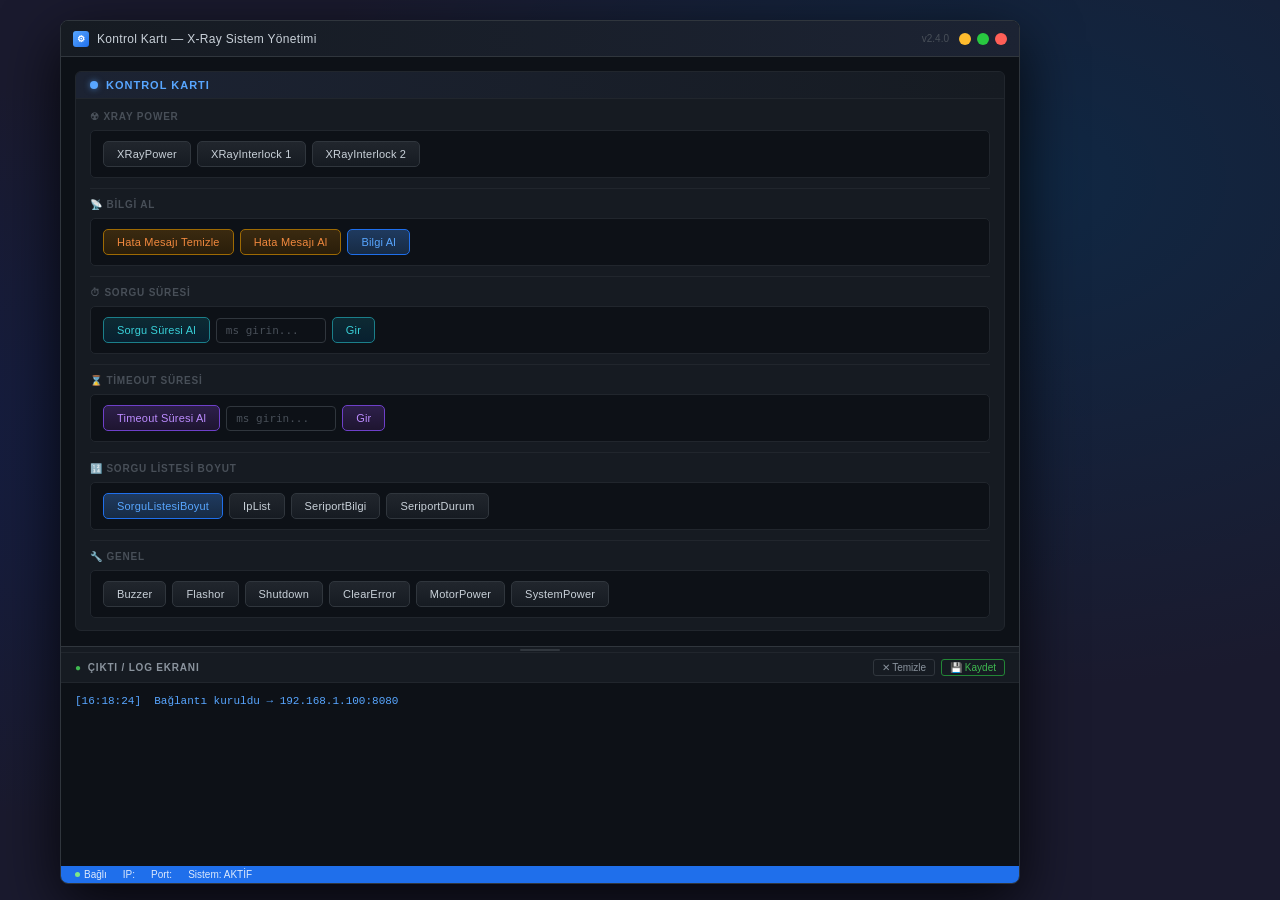
<file: KontrolKartı/index.html>
<!DOCTYPE html>
<html lang="tr">
<head>
<meta charset="UTF-8">
<title>Kontrol Kartı</title>
<link rel="stylesheet" href="style.css">
</head>
<body>
<div id="window">

  <!-- TITLEBAR: sarı=minimize(sol alta), yeşil=maximize, kırmızı=kapat -->
  <div id="titlebar">
    <div class="tl">
      <div class="ticon">⚙</div>
      <div class="ttitle">Kontrol Kartı — X-Ray Sistem Yönetimi</div>
    </div>
    <div style="display:flex;align-items:center;gap:10px">
      <span style="color:#484f58;font-size:10px;">v2.4.0</span>
      <div class="wcs">
        <div class="wc wc-n" onclick="toggleMin()"></div>
        <div class="wc wc-m" onclick="toggleMax()"></div>
        <div class="wc wc-x" onclick="document.getElementById('window').style.display='none'"></div>
      </div>
    </div>
  </div>

  <div class="main-content" id="mc">
    <div class="scroll-area">

      <div class="card">
        <div class="card-head">
          <div class="cdot cdot-blue"></div>
          <div class="chtitle chtitle-blue">Kontrol Kartı</div>
        </div>
        <div class="card-body">

          <div class="sub-lbl">☢ XRay Power</div>
          <div class="sub">
            <div class="btn-row">
              <button class="cb b-def" id="btn-xrp" onclick="toggleXRayPower(this)">XRayPower</button>
              <button class="cb b-def" id="btn-il1" onclick="toggleInterlock(this,1)">XRayInterlock 1</button>
              <button class="cb b-def" id="btn-il2" onclick="toggleInterlock(this,2)">XRayInterlock 2</button>
            </div>
          </div>

          <div class="divider"></div>

          <div class="sub-lbl">📡 Bilgi Al</div>
          <div class="sub">
            <div class="btn-row">
              <button class="cb b-orange" id="btn-hata-temizle" onclick="log('Hata mesajları temizlendi')">Hata Mesajı Temizle</button>
              <button class="cb b-orange" id="btn-hata-al"      onclick="log('Hata Mesajları:\n → ERR_001: XRay bağlantı hatası\n → ERR_002: Motor zaman aşımı')">Hata Mesajı Al</button>
              <button class="cb b-blue"   id="btn-bilgi-al"     onclick="bilgiAl()">Bilgi Al</button>
            </div>
          </div>

          <div class="divider"></div>

          <div class="sub-lbl">⏱ Sorgu Süresi</div>
          <div class="sub">
            <div class="inline-row">
              <button class="cb b-cyan" id="btn-sorgu-al"  onclick="sorguAl()">Sorgu Süresi Al</button>
              <input class="vinp" id="sorgu-gir" placeholder="ms girin...">
              <button class="cb b-cyan" id="btn-sorgu-gir" onclick="sorguGir()">Gir</button>
            </div>
          </div>

          <div class="divider"></div>

          <div class="sub-lbl">⌛ Timeout Süresi</div>
          <div class="sub">
            <div class="inline-row">
              <button class="cb b-purple" id="btn-timeout-al"  onclick="toAl()">Timeout Süresi Al</button>
              <input class="vinp" id="timeout-gir" placeholder="ms girin...">
              <button class="cb b-purple" id="btn-timeout-gir" onclick="toGir()">Gir</button>
            </div>
          </div>

          <div class="divider"></div>

          <div class="sub-lbl">🔢 Sorgu Listesi Boyut</div>
          <div class="sub">
            <div class="btn-row">
              <button class="cb b-blue" id="btn-sorgu-boyut"    onclick="log('SorguListesiBoyut: 24 kayıt')">SorguListesiBoyut</button>
              <button class="cb b-def"  id="btn-iplist"         onclick="log('IpList sorgulandı')">IpList</button>
              <button class="cb b-def"  id="btn-seriport-bilgi" onclick="log('SeriportBilgi → COM3 | 115200 | Bağlı')">SeriportBilgi</button>
              <button class="cb b-def"  id="btn-seriport-durum" onclick="log('SeriportDurum: AKTİF')">SeriportDurum</button>
            </div>
          </div>

          <div class="divider"></div>

          <div class="sub-lbl">🔧 Genel</div>
          <div class="sub">
            <div class="btn-row">
              <button class="cb b-def" id="btn-buzzer"     onclick="toggleBuzzer(this)">Buzzer</button>
              <button class="cb b-def" id="btn-flashor"    onclick="toggleFlashor(this)">Flashor</button>
              <button class="cb b-def" id="btn-shutdown"   onclick="log('Shutdown komutu gönderildi')">Shutdown</button>
              <button class="cb b-def" id="btn-clearerror" onclick="log('ClearError komutu gönderildi')">ClearError</button>
              <button class="cb b-def" id="btn-motor"      onclick="toggleMotor(this)">MotorPower</button>
              <button class="cb b-def" id="btn-syspower"   onclick="log('SystemPower komutu gönderildi')">SystemPower</button>
            </div>
          </div>

        </div>
      </div>

    </div>

    <div id="editor-panel">
      <div id="resize-handle"></div>
      <div class="editor-head">
        <div class="etitle"><span style="color:#3fb950">●</span> Çıktı / Log Ekranı</div>
        <div style="display:flex;gap:6px">
          <button class="eclr" onclick="document.getElementById('out').value=''">✕ Temizle</button>
          <button class="eclr" style="border-color:#238636;color:#3fb950;" onclick="kaydet()">💾 Kaydet</button>
        </div>
      </div>
      <textarea id="out" readonly placeholder="► Butonlara basarak sonuçları burada görebilirsiniz..."></textarea>
    </div>

  </div>

  <div class="statusbar">
    <div class="si"><div class="sdot"></div> Bağlı</div>
    <div class="si">IP:</div>
    <div class="si">Port:</div>
    <div class="si">Sistem: AKTİF</div>
  </div>

</div>
<script src="kontrol_paneli.js"></script>
</body>
</html>
</file>
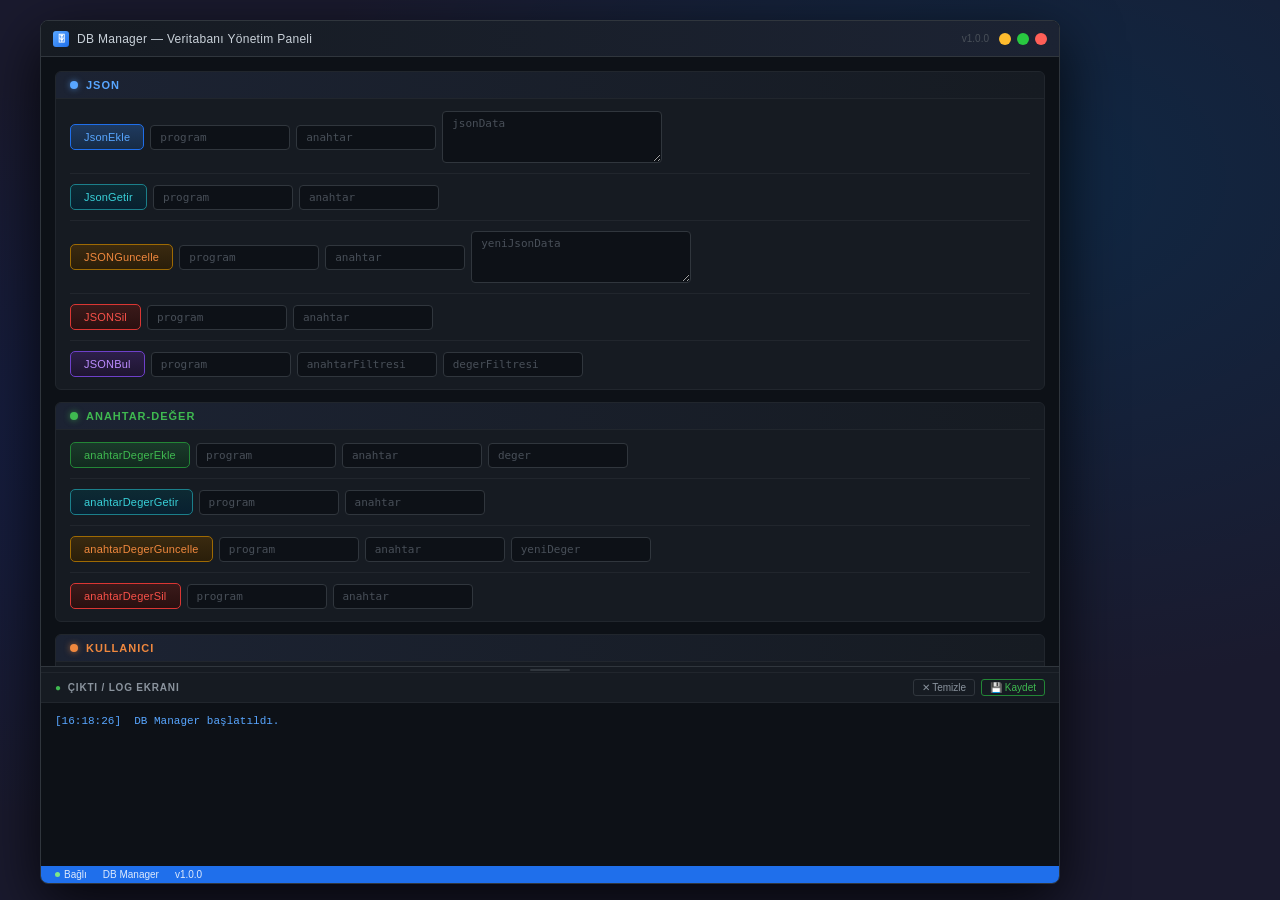
<file: DBmanager/dbmanager_index.html>
<!-- ── dbmanager.html ── -->
<!DOCTYPE html>
<html lang="tr">
<head>
<meta charset="UTF-8">
<title>DB Manager</title>
<link rel="stylesheet" href="dbmanager.css">
</head>
<body>
<div id="window">

  <div id="titlebar">
    <div class="tl">
      <div class="ticon">🗄</div>
      <div class="ttitle">DB Manager — Veritabanı Yönetim Paneli</div>
    </div>
    <div style="display:flex;align-items:center;gap:10px">
      <span style="color:#484f58;font-size:10px;">v1.0.0</span>
      <div class="wcs">
        <div class="wc wc-n" onclick="toggleMin()"></div>
        <div class="wc wc-m" onclick="toggleMax()"></div>
        <div class="wc wc-x" onclick="document.getElementById('window').style.display='none'"></div>
      </div>
    </div>
  </div>

  <div class="main-content" id="mc">
    <div class="scroll-area">

      <!-- ═══ JSON ═══ -->
      <div class="card">
        <div class="card-head">
          <div class="cdot cdot-blue"></div>
          <div class="chtitle chtitle-blue">JSON</div>
        </div>
        <div class="card-body">

          <div class="row">
            <button class="cb b-blue" id="btn-json-ekle" onclick="log('JSONEkle → program:'+v('je-program')+' anahtar:'+v('je-anahtar')+' jsonData:'+v('je-jsondata'))">JsonEkle</button>
            <input class="inp inp-md" id="je-program" placeholder="program">
            <input class="inp inp-md" id="je-anahtar" placeholder="anahtar">
            <textarea class="ta" id="je-jsondata" placeholder="jsonData"></textarea>
          </div>

          <div class="divider"></div>

          <div class="row">
            <button class="cb b-cyan" id="btn-json-getir" onclick="log('JSONGetir → program:'+v('jg-program')+' anahtar:'+v('jg-anahtar'))">JsonGetir</button>
            <input class="inp inp-md" id="jg-program" placeholder="program">
            <input class="inp inp-md" id="jg-anahtar" placeholder="anahtar">
          </div>

          <div class="divider"></div>

          <div class="row">
            <button class="cb b-orange" id="btn-json-guncelle" onclick="log('JSONGuncelle → program:'+v('jgu-program')+' anahtar:'+v('jgu-anahtar')+' yeniJsonData:'+v('jgu-yeni'))">JSONGuncelle</button>
            <input class="inp inp-md" id="jgu-program" placeholder="program">
            <input class="inp inp-md" id="jgu-anahtar" placeholder="anahtar">
            <textarea class="ta" id="jgu-yeni" placeholder="yeniJsonData"></textarea>
          </div>

          <div class="divider"></div>

          <div class="row">
            <button class="cb b-red" id="btn-json-sil" onclick="log('JSONSil → program:'+v('js-program')+' anahtar:'+v('js-anahtar'))">JSONSil</button>
            <input class="inp inp-md" id="js-program" placeholder="program">
            <input class="inp inp-md" id="js-anahtar" placeholder="anahtar">
          </div>

          <div class="divider"></div>

          <div class="row">
            <button class="cb b-purple" id="btn-json-bul" onclick="log('JSONBul → program:'+v('jb-program')+' anahtarFiltresi:'+v('jb-anahtarf')+' degerFiltresi:'+v('jb-degerf'))">JSONBul</button>
            <input class="inp inp-md" id="jb-program"  placeholder="program">
            <input class="inp inp-md" id="jb-anahtarf" placeholder="anahtarFiltresi">
            <input class="inp inp-md" id="jb-degerf"   placeholder="degerFiltresi">
          </div>

        </div>
      </div>

      <!-- ═══ ANAHTAR-DEĞER ═══ -->
      <div class="card">
        <div class="card-head">
          <div class="cdot cdot-green"></div>
          <div class="chtitle chtitle-green">Anahtar-Değer</div>
        </div>
        <div class="card-body">

          <div class="row">
            <button class="cb b-green" id="btn-ad-ekle" onclick="log('anahtarDegerEkle → program:'+v('ade-program')+' anahtar:'+v('ade-anahtar')+' deger:'+v('ade-deger'))">anahtarDegerEkle</button>
            <input class="inp inp-md" id="ade-program" placeholder="program">
            <input class="inp inp-md" id="ade-anahtar" placeholder="anahtar">
            <input class="inp inp-md" id="ade-deger"   placeholder="deger">
          </div>

          <div class="divider"></div>

          <div class="row">
            <button class="cb b-cyan" id="btn-ad-getir" onclick="log('anahtarDegerGetir → program:'+v('adg-program')+' anahtar:'+v('adg-anahtar'))">anahtarDegerGetir</button>
            <input class="inp inp-md" id="adg-program" placeholder="program">
            <input class="inp inp-md" id="adg-anahtar" placeholder="anahtar">
          </div>

          <div class="divider"></div>

          <div class="row">
            <button class="cb b-orange" id="btn-ad-guncelle" onclick="log('anahtarDegerGuncelle → program:'+v('adgu-program')+' anahtar:'+v('adgu-anahtar')+' yeniDeger:'+v('adgu-yeni'))">anahtarDegerGuncelle</button>
            <input class="inp inp-md" id="adgu-program" placeholder="program">
            <input class="inp inp-md" id="adgu-anahtar" placeholder="anahtar">
            <input class="inp inp-md" id="adgu-yeni"    placeholder="yeniDeger">
          </div>

          <div class="divider"></div>

          <div class="row">
            <button class="cb b-red" id="btn-ad-sil" onclick="log('anahtarDegerSil → program:'+v('ads-program')+' anahtar:'+v('ads-anahtar'))">anahtarDegerSil</button>
            <input class="inp inp-md" id="ads-program" placeholder="program">
            <input class="inp inp-md" id="ads-anahtar" placeholder="anahtar">
          </div>

        </div>
      </div>

      <!-- ═══ KULLANICI ═══ -->
      <div class="card">
        <div class="card-head">
          <div class="cdot cdot-orange"></div>
          <div class="chtitle chtitle-orange">Kullanıcı</div>
        </div>
        <div class="card-body">

          <div class="row">
            <button class="cb b-green" id="btn-k-giris" onclick="log('kullaniciGiris → kullaniciAdi:'+v('kg-adi')+' parola:'+v('kg-parola')+' sistemAdi:'+v('kg-sistem'))">kullaniciGiris</button>
            <input class="inp inp-md" id="kg-adi"    placeholder="kullaniciAdi">
            <input class="inp inp-md" id="kg-parola" placeholder="parola">
            <input class="inp inp-md" id="kg-sistem" placeholder="sistemAdi">
          </div>

          <div class="divider"></div>

          <div class="row">
            <button class="cb b-orange" id="btn-k-cikis" onclick="log('kullaniciCikis → oturumToken:'+v('kc-token'))">kullaniciCikis</button>
            <input class="inp inp-lg" id="kc-token" placeholder="oturumToken">
          </div>

          <div class="divider"></div>

          <div class="row">
            <button class="cb b-red" id="btn-k-sil" onclick="log('kullaniciSil → kullaniciAdi:'+v('ks-adi'))">kullaniciSil</button>
            <input class="inp inp-md" id="ks-adi" placeholder="kullaniciAdi">
          </div>

          <div class="divider"></div>

          <div class="row">
            <button class="cb b-orange" id="btn-k-guncelle" onclick="log('kullaniciGuncelle → kullaniciAdi:'+v('kgu-adi')+' yeniVeri:'+v('kgu-yeni'))">kullaniciGuncelle</button>
            <input class="inp inp-md" id="kgu-adi"  placeholder="kullaniciAdi">
            <input class="inp inp-lg" id="kgu-yeni" placeholder="yeniVeri (JSON)">
          </div>

          <div class="divider"></div>

          <div class="row">
            <button class="cb b-blue" id="btn-k-ekle" onclick="log('kullaniciEkle → yeniKullaniciAdi:'+v('ke-adi')+' yeniParola:'+v('ke-parola')+' yetkiliSistemler:'+v('ke-yetki'))">kullaniciEkle</button>
            <input class="inp inp-md" id="ke-adi"    placeholder="yeniKullaniciAdi">
            <input class="inp inp-md" id="ke-parola" placeholder="yeniParola">
            <input class="inp inp-lg" id="ke-yetki"  placeholder="yetkiliSistemler">
          </div>

          <div class="divider"></div>

          <div class="row">
            <button class="cb b-cyan" id="btn-k-oturum" onclick="log('oturumDogrula → oturumToken:'+v('od-token'))">oturumDogrula</button>
            <input class="inp inp-lg" id="od-token" placeholder="oturumToken">
          </div>

        </div>
      </div>

      <!-- ═══ SAYAÇLAR ═══ -->
      <div class="card">
        <div class="card-head">
          <div class="cdot cdot-cyan"></div>
          <div class="chtitle chtitle-cyan">Sayaçlar</div>
        </div>
        <div class="card-body">
          <div class="row">
            <button class="cb b-cyan" id="btn-genel-sayac"    onclick="log('genelSorguSayisiAl çağrıldı')">genelSorguSayisiAl</button>
            <button class="cb b-cyan" id="btn-ozyineli-sayac" onclick="log('ozyineliSorguSayisiAl çağrıldı')">ozyineliSorguSayisiAl</button>
            <button class="cb b-red"  id="btn-sayac-sifirla"  onclick="log('sayaclariSifirla çağrıldı')">sayaclariSifirla</button>
          </div>
        </div>
      </div>

      <!-- ═══ YETKİLENDİRME ═══ -->
      <div class="card">
        <div class="card-head">
          <div class="cdot cdot-purple"></div>
          <div class="chtitle chtitle-purple">Yetkilendirme</div>
        </div>
        <div class="card-body">

          <div class="row">
            <button class="cb b-purple" id="btn-hash-dogrula" onclick="log('derlemeHashDogrula → kendiBuildHashim:'+v('hd-hash'))">derlemeHashDogrula</button>
            <input class="inp inp-lg" id="hd-hash" placeholder="kendiBuildHashim">
          </div>

          <div class="divider"></div>

          <div class="row">
            <button class="cb b-purple" id="btn-yetki-kontrol" onclick="log('yetkiKontrolüYap → sistemAdi:'+v('yk-sistem')+' kendiBuildHashim:'+v('yk-hash'))">yetkiKontrolüYap</button>
            <input class="inp inp-md" id="yk-sistem" placeholder="sistemAdi">
            <input class="inp inp-lg" id="yk-hash"   placeholder="kendiBuildHashim">
          </div>

        </div>
      </div>

    </div><!-- /scroll-area -->

    <!-- EDITOR -->
    <div id="editor-panel">
      <div id="resize-handle"></div>
      <div class="editor-head">
        <div class="etitle"><span style="color:#3fb950">●</span> Çıktı / Log Ekranı</div>
        <div style="display:flex;gap:6px">
          <button class="eclr" onclick="document.getElementById('out').value=''">✕ Temizle</button>
          <button class="eclr" style="border-color:#238636;color:#3fb950;" onclick="kaydet()">💾 Kaydet</button>
        </div>
      </div>
      <textarea id="out" readonly placeholder="► Butonlara basarak sonuçları burada görebilirsiniz..."></textarea>
    </div>

  </div><!-- /main-content -->

  <div class="statusbar">
    <div class="si"><div class="sdot"></div> Bağlı</div>
    <div class="si">DB Manager</div>
    <div class="si">v1.0.0</div>
  </div>

</div>
<script src="dbmanager.js"></script>
</body>
</html>
</file>
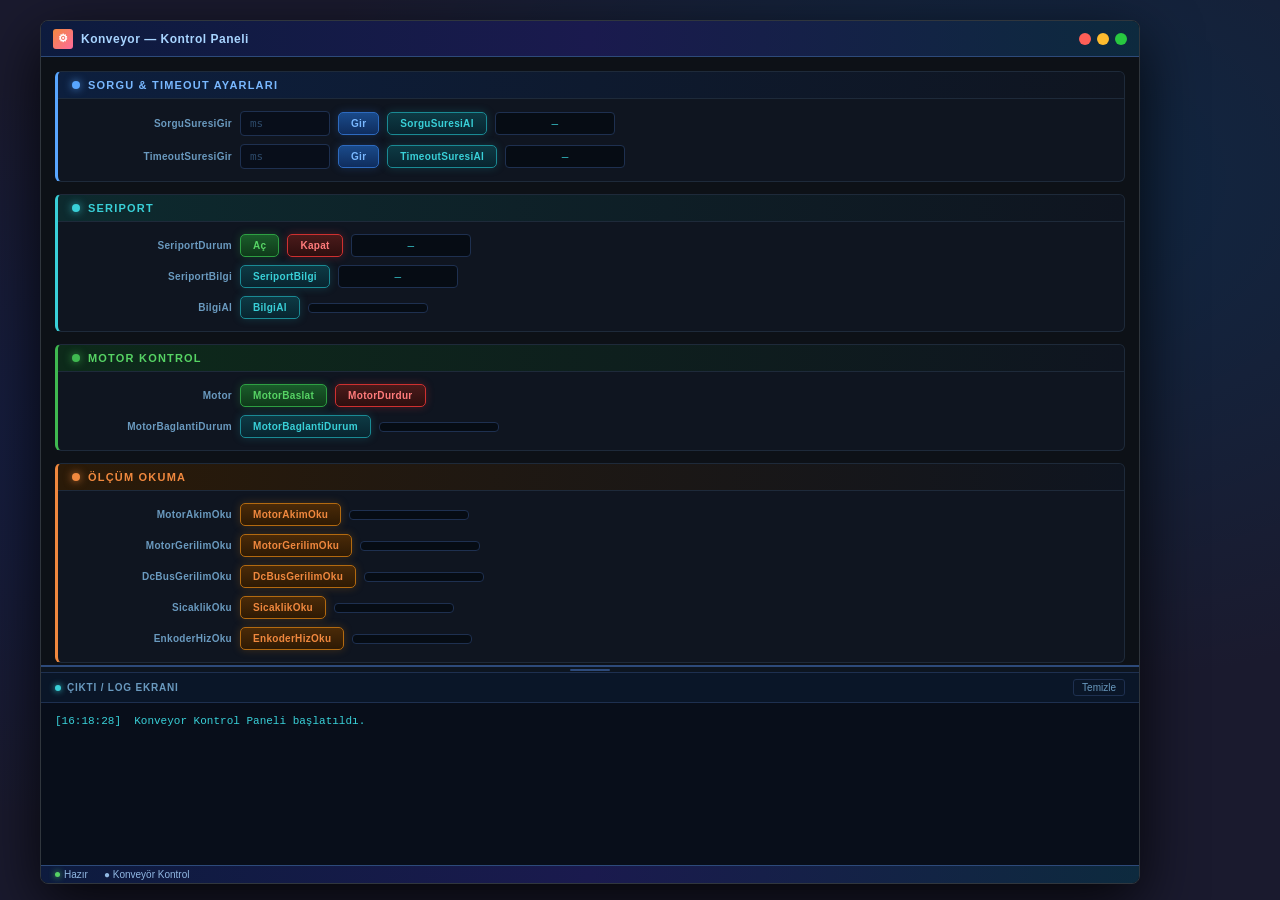
<file: Konveyor Arayüz/konveyor.html>
<!DOCTYPE html>
<html lang="tr">
<head>
  <meta charset="UTF-8">
  <title>Konveyör Kontrol Paneli</title>
  <link rel="stylesheet" href="konveyor.css">
</head>
<body>
  <script src="KonveyorForm.js"></script>
</body>
</html>
</file>
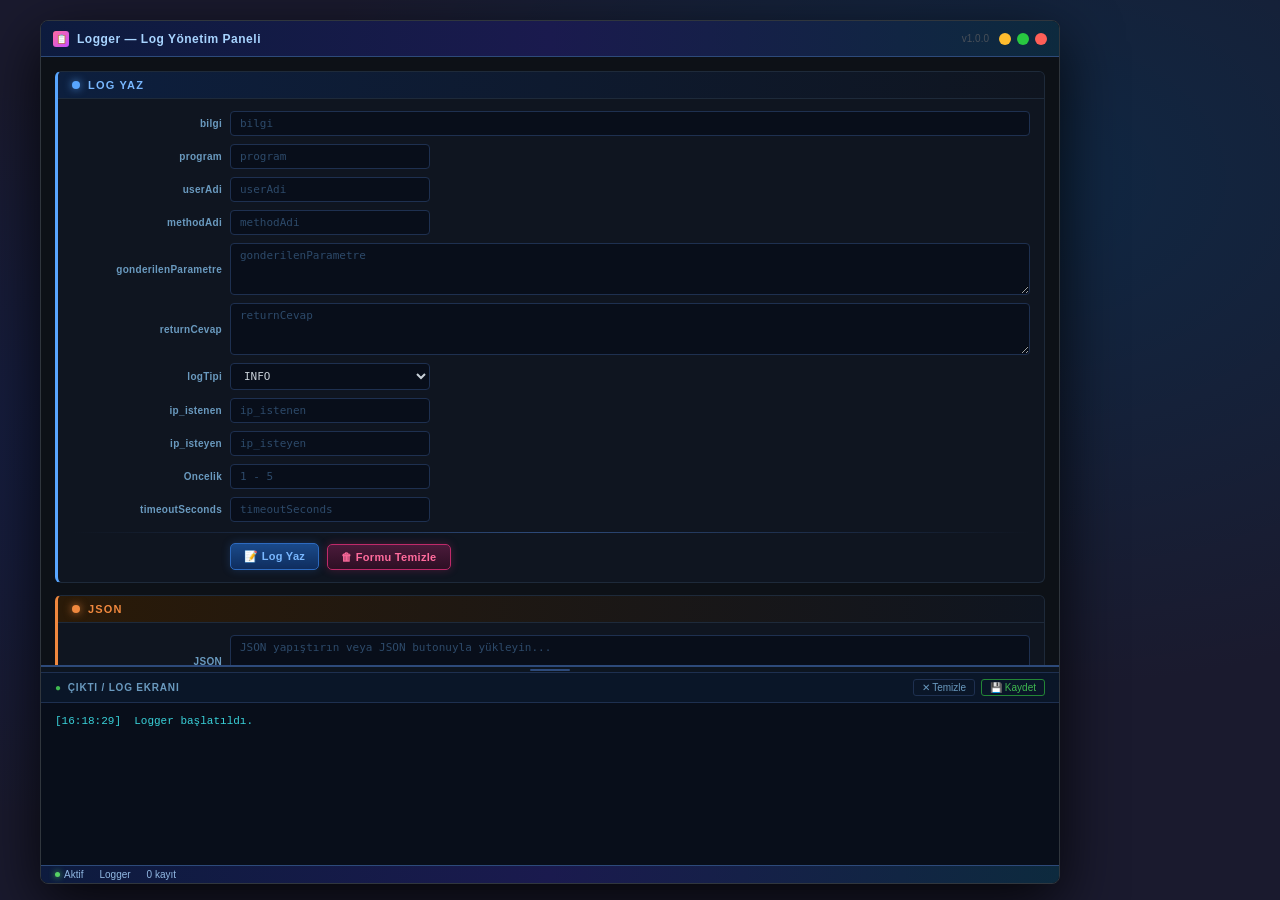
<file: Logger/logger_main .html>
<!DOCTYPE html>
<html lang="tr">
<head>
<meta charset="UTF-8">
<title>Logger</title>
<link rel="stylesheet" href="logger.css">
</head>
<body>
<div id="window">
  <div id="titlebar">
    <div class="tl">
      <div class="ticon">📋</div>
      <div class="ttitle">Logger — Log Yönetim Paneli</div>
    </div>
    <div style="display:flex;align-items:center;gap:10px">
      <span style="color:#484f58;font-size:10px;">v1.0.0</span>
      <div class="wcs">
        <div class="wc wc-n" onclick="toggleMin()"></div>
        <div class="wc wc-m" onclick="toggleMax()"></div>
        <div class="wc wc-x" onclick="document.getElementById('window').style.display='none'"></div>
      </div>
    </div>
  </div>

  <div class="main-content" id="mc">
    <div class="scroll-area" id="scroll-area">

      <!-- LOG YAZ -->
      <div class="card card-write">
        <div class="card-head card-head-write">
          <div class="cdot cdot-blue"></div>
          <div class="chtitle chtitle-blue">Log Yaz</div>
        </div>
        <div class="card-body">
          <div class="row"><span class="lbl">bilgi</span><input class="inp inp-full" id="lw-bilgi" placeholder="bilgi"></div>
          <div class="row"><span class="lbl">program</span><input class="inp inp-md" id="lw-program" placeholder="program"></div>
          <div class="row"><span class="lbl">userAdi</span><input class="inp inp-md" id="lw-useradi" placeholder="userAdi"></div>
          <div class="row"><span class="lbl">methodAdi</span><input class="inp inp-md" id="lw-method" placeholder="methodAdi"></div>
          <div class="row"><span class="lbl">gonderilenParametre</span><textarea class="ta" id="lw-param" placeholder="gonderilenParametre"></textarea></div>
          <div class="row"><span class="lbl">returnCevap</span><textarea class="ta" id="lw-return" placeholder="returnCevap"></textarea></div>
          <div class="row">
            <span class="lbl">logTipi</span>
            <select class="inp inp-md" id="lw-logtipi" style="cursor:pointer">
              <option value="INFO">INFO</option>
              <option value="WARN">WARN</option>
              <option value="ERROR">ERROR</option>
              <option value="SUCCESS">SUCCESS</option>
            </select>
          </div>
          <div class="row"><span class="lbl">ip_istenen</span><input class="inp inp-md" id="lw-ipistenen" placeholder="ip_istenen"></div>
          <div class="row"><span class="lbl">ip_isteyen</span><input class="inp inp-md" id="lw-ipisteyen" placeholder="ip_isteyen"></div>
          <div class="row"><span class="lbl">Oncelik</span><input class="inp inp-md" id="lw-oncelik" placeholder="1 - 5"></div>
          <div class="row"><span class="lbl">timeoutSeconds</span><input class="inp inp-md" id="lw-timeout" placeholder="timeoutSeconds"></div>
          <div class="divider"></div>
          <div class="row">
            <span class="lbl"></span>
            <button class="cb b-blue" id="btn-log-yaz" onclick="logYaz()">📝 Log Yaz</button>
            <button class="cb b-pink" id="btn-form-temizle" onclick="formTemizle()">🗑 Formu Temizle</button>
          </div>
        </div>
      </div>

      <!-- JSON -->
      <div id="json-bar" class="card card-json">
        <div class="card-head card-head-json">
          <div class="cdot cdot-orange"></div>
          <div class="chtitle chtitle-orange">JSON</div>
        </div>
        <div class="card-body">
          <div class="row">
            <span class="lbl">JSON</span>
            <textarea class="ta" id="json-input" placeholder="JSON yapıştırın veya JSON butonuyla yükleyin..."></textarea>
          </div>
          <div class="divider"></div>
          <div class="row">
            <span class="lbl"></span>
            <button class="cb b-orange" id="btn-json" onclick="jsonYukle()">📂 JSON Yükle</button>
          </div>
        </div>
      </div>

      <!-- LOG GETİR BAR -->
      <div class="card card-loggetir">
        <div class="card-head card-head-loggetir">
          <div class="cdot cdot-cyan"></div>
          <div class="chtitle chtitle-cyan">Log Getir</div>
          <div style="margin-left:auto;flex:1;display:flex;align-items:center;gap:6px;padding-left:12px">
            <input class="inp" id="log-search" placeholder="🔍 ara..." style="flex:1;min-width:0;padding:3px 9px;font-size:11px" oninput="logAra(this.value)">
            <button class="cb b-cyan" style="padding:3px 10px;font-size:10px;flex-shrink:0" onclick="logGetir()">🔄 Yenile</button>
            <button class="cb b-red"  style="padding:3px 10px;font-size:10px;flex-shrink:0" onclick="logListTemizle()">✕ Temizle</button>
          </div>
        </div>
      </div>

      <!-- LOG -->
      <div class="card card-log">
        <div class="card-head card-head-log">
          <div class="cdot cdot-green"></div>
          <div class="chtitle chtitle-green">Log</div>
        </div>
        <div class="card-body" style="padding:0;overflow-x:auto">
          <table class="log-table">
            <thead>
              <tr>
                <th>#</th><th>Zaman</th><th>logTipi</th><th>bilgi</th>
                <th>program</th><th>userAdi</th><th>methodAdi</th>
                <th>ip_isteyen</th><th>ip_istenen</th><th>Oncelik</th><th>timeoutSeconds</th>
              </tr>
            </thead>
            <tbody id="log-tbody">
              <tr><td colspan="11" style="text-align:center;color:#484f58;padding:20px">Henüz log yok</td></tr>
            </tbody>
          </table>
        </div>
      </div>

    </div>

    <!-- EDITOR -->
    <div id="editor-panel">
      <div id="resize-handle"></div>
      <div class="editor-head">
        <div class="etitle"><span style="color:#3fb950">●</span> Çıktı / Log Ekranı</div>
        <div style="display:flex;gap:6px">
          <button class="eclr" onclick="document.getElementById('out').value=''">✕ Temizle</button>
          <button class="eclr" style="border-color:#238636;color:#3fb950;" onclick="kaydet()">💾 Kaydet</button>
        </div>
      </div>
      <textarea id="out" readonly placeholder="► İşlem sonuçları burada gösterilir..."></textarea>
    </div>
  </div>

  <div class="statusbar">
    <div class="si"><div class="sdot"></div> Aktif</div>
    <div class="si">Logger</div>
    <div class="si" id="log-count">0 kayıt</div>
  </div>
</div>
<script src="logger.js"></script>
<script>
  const _app = new TLoggerForm();
  function toggleMin()      { _app.toggleMin(); }
  function toggleMax()      { _app.toggleMax(); }
  function logYaz()         { _app.logYaz(); }
  function logGetir()       { _app.logGetir(); }
  function logListTemizle() { _app.logListTemizle(); }
  function formTemizle()    { _app.formTemizle(); }
  function kaydet()         { _app.kaydet(); }

  function logAra(q) { _app.logAra(q); }

  function jsonYukle() {
    const input = document.createElement('input');
    input.type = 'file';
    input.accept = '.json,application/json';
    input.onchange = e => {
      const file = e.target.files[0];
      if (!file) return;
      const reader = new FileReader();
      reader.onload = ev => {
        document.getElementById('json-input').value = ev.target.result;
        _app.log('JSON dosyası yüklendi → ' + file.name);
      };
      reader.readAsText(file);
    };
    input.click();
  }

  function jsonLog() {
    const raw = document.getElementById('json-input').value.trim();
    if (!raw) { _app.log('JSON Log → alan boş'); return; }
    let obj;
    try {
      obj = JSON.parse(raw);
    } catch(e) {
      _app.log('JSON Log → geçersiz JSON: ' + e.message);
      return;
    }
    const arr = Array.isArray(obj) ? obj : [obj];
    arr.forEach(item => {
      const k = {
        zaman:       new Date().toLocaleTimeString('tr-TR'),
        bilgi:       item.bilgi       || item.message || item.info || '—',
        program:     item.program     || item.app     || '—',
        userAdi:     item.userAdi     || item.user    || '—',
        methodAdi:   item.methodAdi   || item.method  || '—',
        param:       item.param       || item.gonderilenParametre || '—',
        returnCevap: item.returnCevap || item.response || '—',
        logTipi:     item.logTipi     || item.level   || 'INFO',
        ip_istened:  item.ip_istened  || '—',
        ip_isteyen:  item.ip_isteyen  || '—',
        oncelik:     item.oncelik     || item.priority || '—',
        timeout:     item.timeout     || item.timeoutSeconds || '—',
      };
      _app.loglar.push(k);
    });
    _app.tabloGuncelle();
    _app.log('JSON Log → ' + arr.length + ' kayıt eklendi');
  }
</script>
</body>
</html>
</file>
<file: KontrolKartı/style.css>
* { margin: 0; padding: 0; box-sizing: border-box; }
body { background: #1a1a2e; background-image: radial-gradient(ellipse at 20% 50%, rgba(16,32,80,0.6) 0%, transparent 60%), radial-gradient(ellipse at 80% 20%, rgba(0,60,100,0.4) 0%, transparent 50%); min-height: 100vh; font-family: 'Segoe UI', Tahoma, Geneva, Verdana, sans-serif; overflow: hidden; }

#window { position: absolute; top: 20px; left: 60px; width: 960px; background: #0d1117; border: 1px solid #30363d; border-radius: 8px; box-shadow: 0 20px 60px rgba(0,0,0,0.8); display: flex; flex-direction: column; overflow: hidden; height: 96vh; transition: all 0.3s ease; }

#titlebar { background: linear-gradient(90deg,#161b22,#1c2333); padding: 0 12px; height: 36px; display: flex; align-items: center; justify-content: space-between; cursor: move; border-bottom: 1px solid #30363d; flex-shrink: 0; user-select: none; }
.ttitle { color:#c9d1d9;font-size:12px;font-weight:500;letter-spacing:.3px; }
.ticon { width:16px;height:16px;background:linear-gradient(135deg,#58a6ff,#1f6feb);border-radius:3px;display:flex;align-items:center;justify-content:center;font-size:9px;color:#fff;font-weight:bold; }
.tl { display:flex;align-items:center;gap:8px; }
.wcs { display:flex;gap:6px; }
.wc { width:12px;height:12px;border-radius:50%;border:none;cursor:pointer;transition:filter .15s; }
.wc:hover { filter:brightness(1.3); }
.wc-x { background:#ff5f57; }
.wc-n { background:#febc2e; }
.wc-m { background:#28c840; }

.main-content { display:flex;flex-direction:column;flex:1;overflow:hidden;min-height:0; }
.scroll-area { overflow-y:auto;padding:14px;scrollbar-width:thin;scrollbar-color:#30363d #0d1117; }
.scroll-area::-webkit-scrollbar { width:6px; }
.scroll-area::-webkit-scrollbar-track { background:#0d1117; }
.scroll-area::-webkit-scrollbar-thumb { background:#30363d;border-radius:3px; }

.card { background:#161b22;border:1px solid #21262d;border-radius:6px;margin-bottom:12px;overflow:hidden; }
.card-head { background:linear-gradient(90deg,#1c2333,#161b22);padding:7px 14px;display:flex;align-items:center;gap:8px;border-bottom:1px solid #21262d; }
.cdot { width:8px;height:8px;border-radius:50%; }
.cdot-blue { background:#58a6ff;box-shadow:0 0 6px rgba(88,166,255,.6); }
.cdot-green { background:#3fb950;box-shadow:0 0 6px rgba(63,185,80,.6); }
.chtitle { font-size:11px;font-weight:600;letter-spacing:1px;text-transform:uppercase; }
.chtitle-blue { color:#58a6ff; }
.chtitle-green { color:#3fb950; }
.card-body { padding:12px 14px; }

.btn-row { display:flex;flex-wrap:wrap;gap:6px;margin-bottom:8px; }
.btn-row:last-child { margin-bottom:0; }
.cb { padding:6px 13px;border:1px solid #30363d;border-radius:5px;font-size:11px;font-weight:500;cursor:pointer;transition:all .15s;letter-spacing:.2px;white-space:nowrap; }
.cb:active { transform:scale(.97); }
.b-def { background:linear-gradient(180deg,#21262d,#161b22);color:#c9d1d9;border-color:#30363d; }
.b-def:hover { border-color:#58a6ff;color:#58a6ff; }
.b-blue { background:linear-gradient(180deg,#1f3a5f,#172b44);color:#58a6ff;border-color:#1f6feb; }
.b-blue:hover { background:linear-gradient(180deg,#1f6feb,#1558b0);color:#e6f0ff; }
.b-orange { background:linear-gradient(180deg,#3a2a10,#2a1e0a);color:#f0883e;border-color:#9e6a03; }
.b-orange:hover { background:linear-gradient(180deg,#9e6a03,#7a520a);color:#ffe3c1; }
.b-cyan { background:linear-gradient(180deg,#0d2a33,#082030);color:#39d0d8;border-color:#1b7f8a; }
.b-cyan:hover { background:linear-gradient(180deg,#1b7f8a,#126570);color:#e3fafc; }
.b-purple { background:linear-gradient(180deg,#2d1f4a,#1e1530);color:#bc8cff;border-color:#6e40c9; }
.b-purple:hover { background:linear-gradient(180deg,#6e40c9,#5228a0);color:#f0e6ff; }

.s-on { background:linear-gradient(180deg,#1a3a2a,#122a1f)!important;color:#3fb950!important;border-color:#238636!important; }
.s-off { background:linear-gradient(180deg,#3a1a1a,#2a1010)!important;color:#f85149!important;border-color:#da3633!important; }
.badge { display:inline-flex;align-items:center;padding:1px 6px;border-radius:8px;font-size:9px;font-weight:700;letter-spacing:.5px;margin-left:5px; }
.bg { background:rgba(63,185,80,.15);border:1px solid rgba(63,185,80,.4);color:#3fb950; }
.br { background:rgba(248,81,73,.15);border:1px solid rgba(248,81,73,.4);color:#f85149; }

.sub { margin-top:8px;padding:10px 12px;background:#0d1117;border:1px solid #21262d;border-radius:5px; }
.sub-lbl { color:#484f58;font-size:10px;font-weight:600;text-transform:uppercase;letter-spacing:.8px;margin-bottom:8px; }
.divider { height:1px;background:#21262d;margin:10px 0; }
.inline-row { display:flex;align-items:center;gap:6px;flex-wrap:wrap; }

.vinp { background:#0d1117;border:1px solid #30363d;color:#3fb950;font-size:11px;padding:5px 9px;border-radius:4px;outline:none;font-family:'Consolas',monospace;width:110px;transition:border-color .15s; }
.vinp:focus { border-color:#58a6ff; }
.vinp::placeholder { color:#484f58; }

#editor-panel { background:#0d1117;border-top:1px solid #30363d;flex-shrink:0;display:flex;flex-direction:column;min-height:80px;max-height:60vh;height:220px; }
#resize-handle { height:6px;background:#161b22;border-bottom:1px solid #21262d;cursor:ns-resize;flex-shrink:0;display:flex;align-items:center;justify-content:center;transition:background .15s; }
#resize-handle:hover { background:#21262d; }
#resize-handle::after { content:'';width:40px;height:2px;background:#30363d;border-radius:2px; }
.editor-head { background:#161b22;padding:6px 14px;display:flex;align-items:center;justify-content:space-between;border-bottom:1px solid #21262d;flex-shrink:0; }
.etitle { color:#8b949e;font-size:10px;font-weight:600;text-transform:uppercase;letter-spacing:.8px;display:flex;align-items:center;gap:6px; }
.eclr { background:none;border:1px solid #30363d;color:#8b949e;font-size:10px;padding:2px 8px;border-radius:3px;cursor:pointer;transition:all .15s; }
.eclr:hover { border-color:#f85149;color:#f85149; }
#out { flex:1;width:100%;background:#0d1117;color:#58a6ff;font-family:'Consolas','Courier New',monospace;font-size:11px;padding:10px 14px;border:none;resize:none;outline:none;line-height:1.6;min-height:0; }

.statusbar { background:#1f6feb;padding:3px 14px;display:flex;align-items:center;gap:16px;flex-shrink:0; }
.si { color:rgba(255,255,255,.85);font-size:10px;display:flex;align-items:center;gap:4px; }
.sdot { width:5px;height:5px;border-radius:50%;background:#7ee787;animation:pulse 2s infinite; }
@keyframes pulse { 0%,100%{opacity:1} 50%{opacity:.4} }
</file>
<file: DBmanager/dbmanager.css>
/* ── dbmanager.css ── */
* { margin: 0; padding: 0; box-sizing: border-box; }
body { background: #1a1a2e; background-image: radial-gradient(ellipse at 20% 50%, rgba(16,32,80,0.6) 0%, transparent 60%), radial-gradient(ellipse at 80% 20%, rgba(0,60,100,0.4) 0%, transparent 50%); min-height: 100vh; font-family: 'Segoe UI', Tahoma, Geneva, Verdana, sans-serif; overflow: hidden; }

#window { position: absolute; top: 20px; left: 40px; width: 1020px; background: #0d1117; border: 1px solid #30363d; border-radius: 8px; box-shadow: 0 20px 60px rgba(0,0,0,0.8); display: flex; flex-direction: column; overflow: hidden; height: 96vh; transition: all 0.3s ease; }

#titlebar { background: linear-gradient(90deg,#161b22,#1c2333); padding: 0 12px; height: 36px; display: flex; align-items: center; justify-content: space-between; cursor: move; border-bottom: 1px solid #30363d; flex-shrink: 0; user-select: none; }
.ttitle { color:#c9d1d9;font-size:12px;font-weight:500;letter-spacing:.3px; }
.ticon { width:16px;height:16px;background:linear-gradient(135deg,#58a6ff,#1f6feb);border-radius:3px;display:flex;align-items:center;justify-content:center;font-size:9px;color:#fff;font-weight:bold; }
.tl { display:flex;align-items:center;gap:8px; }
.wcs { display:flex;gap:6px; }
.wc { width:12px;height:12px;border-radius:50%;border:none;cursor:pointer;transition:filter .15s; }
.wc:hover { filter:brightness(1.3); }
.wc-x{background:#ff5f57} .wc-n{background:#febc2e} .wc-m{background:#28c840}

.main-content { display:flex;flex-direction:column;flex:1;overflow:hidden;min-height:0; }
.scroll-area { overflow-y:scroll;padding:14px;scrollbar-width:thin;scrollbar-color:#30363d #0d1117;flex:1;scroll-behavior:unset; }
.scroll-area::-webkit-scrollbar{width:6px}
.scroll-area::-webkit-scrollbar-track{background:#0d1117}
.scroll-area::-webkit-scrollbar-thumb{background:#30363d;border-radius:3px}

.card { background:#161b22;border:1px solid #21262d;border-radius:6px;margin-bottom:12px;overflow:hidden; }
.card-head { background:linear-gradient(90deg,#1c2333,#161b22);padding:7px 14px;display:flex;align-items:center;gap:8px;border-bottom:1px solid #21262d; }
.cdot { width:8px;height:8px;border-radius:50%; }
.cdot-blue{background:#58a6ff;box-shadow:0 0 6px rgba(88,166,255,.6)}
.cdot-green{background:#3fb950;box-shadow:0 0 6px rgba(63,185,80,.6)}
.cdot-orange{background:#f0883e;box-shadow:0 0 6px rgba(240,136,62,.6)}
.cdot-purple{background:#bc8cff;box-shadow:0 0 6px rgba(188,140,255,.6)}
.cdot-cyan{background:#39d0d8;box-shadow:0 0 6px rgba(57,208,216,.6)}
.cdot-red{background:#f85149;box-shadow:0 0 6px rgba(248,81,73,.6)}
.chtitle { font-size:11px;font-weight:600;letter-spacing:1px;text-transform:uppercase; }
.chtitle-blue{color:#58a6ff} .chtitle-green{color:#3fb950} .chtitle-orange{color:#f0883e}
.chtitle-purple{color:#bc8cff} .chtitle-cyan{color:#39d0d8} .chtitle-red{color:#f85149}
.card-body { padding:12px 14px; }

.cb { padding:6px 13px;border:1px solid #30363d;border-radius:5px;font-size:11px;font-weight:500;cursor:pointer;transition:all .15s;letter-spacing:.2px;white-space:nowrap; }
.cb:active{transform:scale(.97)}
.b-def{background:linear-gradient(180deg,#21262d,#161b22);color:#c9d1d9;border-color:#30363d}
.b-def:hover{border-color:#58a6ff;color:#58a6ff}
.b-blue{background:linear-gradient(180deg,#1f3a5f,#172b44);color:#58a6ff;border-color:#1f6feb}
.b-blue:hover{background:linear-gradient(180deg,#1f6feb,#1558b0);color:#e6f0ff}
.b-green{background:linear-gradient(180deg,#1a3a2a,#122a1f);color:#3fb950;border-color:#238636}
.b-green:hover{background:linear-gradient(180deg,#238636,#1a6e2a);color:#e6ffe6}
.b-orange{background:linear-gradient(180deg,#3a2a10,#2a1e0a);color:#f0883e;border-color:#9e6a03}
.b-orange:hover{background:linear-gradient(180deg,#9e6a03,#7a520a);color:#ffe3c1}
.b-cyan{background:linear-gradient(180deg,#0d2a33,#082030);color:#39d0d8;border-color:#1b7f8a}
.b-cyan:hover{background:linear-gradient(180deg,#1b7f8a,#126570);color:#e3fafc}
.b-purple{background:linear-gradient(180deg,#2d1f4a,#1e1530);color:#bc8cff;border-color:#6e40c9}
.b-purple:hover{background:linear-gradient(180deg,#6e40c9,#5228a0);color:#f0e6ff}
.b-red{background:linear-gradient(180deg,#3a1a1a,#2a1010);color:#f85149;border-color:#da3633}
.b-red:hover{background:linear-gradient(180deg,#da3633,#a82926);color:#ffe3e3}

.s-on{background:linear-gradient(180deg,#1a3a2a,#122a1f)!important;color:#3fb950!important;border-color:#238636!important}
.s-off{background:linear-gradient(180deg,#3a1a1a,#2a1010)!important;color:#f85149!important;border-color:#da3633!important}
.badge{display:inline-flex;align-items:center;padding:1px 6px;border-radius:8px;font-size:9px;font-weight:700;letter-spacing:.5px;margin-left:5px}
.bg{background:rgba(63,185,80,.15);border:1px solid rgba(63,185,80,.4);color:#3fb950}
.br{background:rgba(248,81,73,.15);border:1px solid rgba(248,81,73,.4);color:#f85149}

.sub{margin-top:8px;padding:10px 12px;background:#0d1117;border:1px solid #21262d;border-radius:5px}
.sub-lbl{color:#484f58;font-size:10px;font-weight:600;text-transform:uppercase;letter-spacing:.8px;margin-bottom:8px}
.divider{height:1px;background:#21262d;margin:10px 0}
.row{display:flex;align-items:center;gap:6px;flex-wrap:wrap;margin-bottom:8px}
.row:last-child{margin-bottom:0}

.inp{background:#0d1117;border:1px solid #30363d;color:#c9d1d9;font-size:11px;padding:5px 9px;border-radius:4px;outline:none;font-family:'Consolas',monospace;transition:border-color .15s}
.inp:focus{border-color:#58a6ff}
.inp::placeholder{color:#484f58}
.inp-sm{width:100px}
.inp-md{width:140px}
.inp-lg{width:180px}

.ta{background:#0d1117;border:1px solid #30363d;color:#c9d1d9;font-size:11px;padding:5px 9px;border-radius:4px;outline:none;font-family:'Consolas',monospace;transition:border-color .15s;resize:vertical;min-height:52px;width:220px;vertical-align:top}
.ta:focus{border-color:#58a6ff}
.ta::placeholder{color:#484f58}

#editor-panel{background:#0d1117;border-top:1px solid #30363d;flex-shrink:0;display:flex;flex-direction:column;min-height:80px;max-height:60vh;height:200px}
#resize-handle{height:6px;background:#161b22;border-bottom:1px solid #21262d;cursor:ns-resize;flex-shrink:0;display:flex;align-items:center;justify-content:center;transition:background .15s}
#resize-handle:hover{background:#21262d}
#resize-handle::after{content:'';width:40px;height:2px;background:#30363d;border-radius:2px}
.editor-head{background:#161b22;padding:6px 14px;display:flex;align-items:center;justify-content:space-between;border-bottom:1px solid #21262d;flex-shrink:0}
.etitle{color:#8b949e;font-size:10px;font-weight:600;text-transform:uppercase;letter-spacing:.8px;display:flex;align-items:center;gap:6px}
.eclr{background:none;border:1px solid #30363d;color:#8b949e;font-size:10px;padding:2px 8px;border-radius:3px;cursor:pointer;transition:all .15s}
.eclr:hover{border-color:#f85149;color:#f85149}
#out{flex:1;width:100%;background:#0d1117;color:#58a6ff;font-family:'Consolas','Courier New',monospace;font-size:11px;padding:10px 14px;border:none;resize:none;outline:none;line-height:1.6;min-height:0}

.statusbar{background:#1f6feb;padding:3px 14px;display:flex;align-items:center;gap:16px;flex-shrink:0}
.si{color:rgba(255,255,255,.85);font-size:10px;display:flex;align-items:center;gap:4px}
.sdot{width:5px;height:5px;border-radius:50%;background:#7ee787;animation:pulse 2s infinite}
@keyframes pulse{0%,100%{opacity:1}50%{opacity:.4}}
</file>
<file: Konveyor Arayüz/konveyor.css>
/* konveyor.css */
* { margin: 0; padding: 0; box-sizing: border-box; }
html, body { scroll-behavior: unset !important; }
body {
  background: #1a1a2e;
  background-image:
    radial-gradient(ellipse at 20% 50%, rgba(16,32,80,0.6) 0%, transparent 60%),
    radial-gradient(ellipse at 80% 20%, rgba(0,60,100,0.4) 0%, transparent 50%);
  min-height: 100vh;
  font-family: 'Segoe UI', Tahoma, Geneva, Verdana, sans-serif;
  overflow: hidden;
}

/* ── PENCERE ── */
.window {
  position: absolute;
  background: #0d1117;
  border: 1px solid #30363d;
  border-radius: 8px;
  box-shadow: 0 20px 60px rgba(0,0,0,0.8);
  display: flex;
  flex-direction: column;
  overflow: hidden;
  transition: all 0.3s ease;
  user-select: none;
}

/* ── TITLEBAR ── */
.titlebar {
  background: linear-gradient(90deg, #0d1b3e, #1a1a4e, #0d2a3e);
  padding: 0 12px;
  height: 36px;
  display: flex;
  align-items: center;
  justify-content: space-between;
  border-bottom: 1px solid #2d4a7a;
  flex-shrink: 0;
  user-select: none;
}
.ttitle { color: #a8d4ff; font-size: 12px; font-weight: 600; letter-spacing: .5px; }
.ticon {
  width: 20px; height: 20px;
  background: linear-gradient(135deg, #f0883e, #ff6b9d);
  border-radius: 3px;
  display: flex; align-items: center; justify-content: center;
  font-size: 11px; color: #fff; font-weight: bold;
}
.tl { display: flex; align-items: center; gap: 8px; }
.wcs { display: flex; gap: 6px; }
.wc { width: 12px; height: 12px; border-radius: 50%; border: none; cursor: pointer; transition: filter .15s; }
.wc:hover { filter: brightness(1.4); }
.wc-x { background: #ff5f57; }
.wc-n { background: #febc2e; }
.wc-m { background: #28c840; }

/* ── ANA İÇERİK ── */
.main-content { display: flex; flex-direction: column; flex: 1; overflow: hidden; min-height: 0; }

/* ── SCROLL ALANI ── */
.scroll-area {
  overflow-y: scroll;
  padding: 14px;
  scrollbar-width: thin;
  scrollbar-color: #2d4a7a #0d1117;
  flex: 1;
  scroll-behavior: unset !important;
  overscroll-behavior: none;
}
.scroll-area::-webkit-scrollbar { width: 6px; }
.scroll-area::-webkit-scrollbar-track { background: #0d1117; }
.scroll-area::-webkit-scrollbar-thumb { background: #2d4a7a; border-radius: 3px; }

/* ── KARTLAR ── */
.card { background: #0f1520; border: 1px solid #1e2a3a; border-radius: 6px; margin-bottom: 12px; overflow: hidden; }
.card-head { padding: 7px 14px; display: flex; align-items: center; gap: 8px; border-bottom: 1px solid #1e2a3a; }
.card-body { padding: 12px 14px; }
.cdot { width: 8px; height: 8px; border-radius: 50%; }
.chtitle { font-size: 11px; font-weight: 700; letter-spacing: 1.2px; text-transform: uppercase; }

/* Renk: blue */
.card.c-blue  { border-left: 3px solid #58a6ff; }
.card.c-blue .card-head { background: linear-gradient(90deg, #0d1f3e, #0f1520); }
.cdot-blue  { background: #58a6ff; box-shadow: 0 0 8px rgba(88,166,255,.8); }
.chtitle-blue { color: #79b8ff; }

/* Renk: cyan */
.card.c-cyan  { border-left: 3px solid #39d0d8; }
.card.c-cyan .card-head { background: linear-gradient(90deg, #0d2a2e, #0f1520); }
.cdot-cyan  { background: #39d0d8; box-shadow: 0 0 8px rgba(57,208,216,.8); }
.chtitle-cyan { color: #39d0d8; }

/* Renk: green */
.card.c-green { border-left: 3px solid #3fb950; }
.card.c-green .card-head { background: linear-gradient(90deg, #0d2a1a, #0f1520); }
.cdot-green { background: #3fb950; box-shadow: 0 0 8px rgba(63,185,80,.8); }
.chtitle-green { color: #56d364; }

/* Renk: orange */
.card.c-orange { border-left: 3px solid #f0883e; }
.card.c-orange .card-head { background: linear-gradient(90deg, #2a1a08, #0f1520); }
.cdot-orange { background: #f0883e; box-shadow: 0 0 8px rgba(240,136,62,.8); }
.chtitle-orange { color: #f0883e; }

/* Renk: red */
.card.c-red   { border-left: 3px solid #ff7b7b; }
.card.c-red .card-head { background: linear-gradient(90deg, #2a0d0d, #0f1520); }
.cdot-red   { background: #ff7b7b; box-shadow: 0 0 8px rgba(255,123,123,.8); }
.chtitle-red  { color: #ff7b7b; }

/* Renk: purple */
.card.c-purple { border-left: 3px solid #c084fc; }
.card.c-purple .card-head { background: linear-gradient(90deg, #1a0d2a, #0f1520); }
.cdot-purple { background: #c084fc; box-shadow: 0 0 8px rgba(192,132,252,.8); }
.chtitle-purple { color: #c084fc; }

/* ── SATIRLAR ── */
.sub { margin-bottom: 8px; }
.sub:last-child { margin-bottom: 0; }
.inline-row { display: flex; align-items: center; gap: 8px; flex-wrap: wrap; }
.btn-row    { display: flex; align-items: center; gap: 8px; flex-wrap: wrap; }
.divider    { height: 1px; background: linear-gradient(90deg, transparent, #2d4a7a, transparent); margin: 10px 0; }
.sub-lbl    { color: #484f58; font-size: 9px; font-weight: 700; letter-spacing: 1px; text-transform: uppercase; padding: 6px 0 2px; }

/* ── LABEL ── */
.lbl {
  color: #6a9abf; font-size: 10px; font-weight: 700;
  min-width: 160px; text-align: right; flex-shrink: 0; letter-spacing: .3px;
}

/* ── INPUT ── */
.vinp {
  background: #080e1a; border: 1px solid #1e3050;
  color: #c9d1d9; font-size: 11px; padding: 5px 9px;
  border-radius: 4px; outline: none;
  font-family: 'Consolas', monospace; transition: all .15s;
  width: 90px;
}
.vinp:focus { border-color: #58a6ff; box-shadow: 0 0 6px rgba(88,166,255,.25); }
.vinp::placeholder { color: #2d4a6a; }

/* ── TEXTAREA ── */
.ta {
  background: #080e1a; border: 1px solid #1e3050;
  color: #c9d1d9; font-size: 11px; padding: 5px 9px;
  border-radius: 4px; outline: none;
  font-family: 'Consolas', monospace; transition: all .15s;
  resize: vertical; min-height: 52px; flex: 1; min-width: 0;
}
.ta:focus { border-color: #58a6ff; box-shadow: 0 0 6px rgba(88,166,255,.25); }
.ta::placeholder { color: #2d4a6a; }

/* ── OUT-VAL ── */
.out-val {
  background: #060c14; border: 1px solid #1e3050;
  color: #39d0d8; font-size: 11px; padding: 4px 9px;
  border-radius: 4px; font-family: 'Consolas', monospace;
  min-width: 120px; text-align: center;
}

/* ── BUTONLAR ── */
.cb {
  padding: 5px 12px; border: 1px solid #30363d; border-radius: 5px;
  font-size: 10px; font-weight: 600; cursor: pointer;
  transition: all .15s; letter-spacing: .3px; white-space: nowrap;
}
.cb:active { transform: scale(.96); }

.s-on  { background: linear-gradient(180deg,#1a5c2a,#0f3a1a); color: #56d364; border-color: #2ea043; }
.s-off { background: linear-gradient(180deg,#2a1010,#1a0808); color: #ff7b7b; border-color: #cf3030; }
.badge { padding: 1px 5px; border-radius: 6px; font-size: 9px; font-weight: 700; margin-left: 4px; }
.bg    { background: rgba(63,185,80,.2);  border: 1px solid rgba(63,185,80,.5);  color: #56d364; }
.br    { background: rgba(207,48,48,.2);  border: 1px solid rgba(207,48,48,.5);  color: #ff7b7b; }

.b-blue   { background: linear-gradient(180deg,#1a4a8a,#0f2d5e);   color: #79b8ff; border-color: #2d6abf;  box-shadow: 0 0 8px rgba(45,106,191,.3); }
.b-blue:hover   { background: linear-gradient(180deg,#2d6abf,#1a4a8a);   color: #fff; box-shadow: 0 0 14px rgba(45,106,191,.6); }

.b-green  { background: linear-gradient(180deg,#1a5c2a,#0f3a1a);   color: #56d364; border-color: #2ea043;  box-shadow: 0 0 8px rgba(46,160,67,.3); }
.b-green:hover  { background: linear-gradient(180deg,#2ea043,#1a5c2a);   color: #fff; box-shadow: 0 0 14px rgba(46,160,67,.6); }

.b-cyan   { background: linear-gradient(180deg,#0d3a44,#082530);   color: #39d0d8; border-color: #1a8a94;  box-shadow: 0 0 8px rgba(26,138,148,.3); }
.b-cyan:hover   { background: linear-gradient(180deg,#1a8a94,#0d3a44);   color: #fff; box-shadow: 0 0 14px rgba(26,138,148,.6); }

.b-orange { background: linear-gradient(180deg,#4a2a08,#2e1a04);   color: #f0883e; border-color: #b36a10;  box-shadow: 0 0 8px rgba(179,106,16,.3); }
.b-orange:hover { background: linear-gradient(180deg,#b36a10,#4a2a08);   color: #fff; box-shadow: 0 0 14px rgba(179,106,16,.6); }

.b-red    { background: linear-gradient(180deg,#4a1a1a,#2e0f0f);   color: #ff7b7b; border-color: #cf3030;  box-shadow: 0 0 8px rgba(207,48,48,.3); }
.b-red:hover    { background: linear-gradient(180deg,#cf3030,#4a1a1a);   color: #fff; box-shadow: 0 0 14px rgba(207,48,48,.6); }

.b-purple { background: linear-gradient(180deg,#3a1a6a,#220d44);   color: #c084fc; border-color: #7c3aed;  box-shadow: 0 0 8px rgba(124,58,237,.3); }
.b-purple:hover { background: linear-gradient(180deg,#7c3aed,#3a1a6a);   color: #fff; box-shadow: 0 0 14px rgba(124,58,237,.6); }

.b-pink   { background: linear-gradient(180deg,#4a1a3a,#2e0f24);   color: #ff6b9d; border-color: #bf2a6a;  box-shadow: 0 0 8px rgba(191,42,106,.3); }
.b-pink:hover   { background: linear-gradient(180deg,#bf2a6a,#4a1a3a);   color: #fff; box-shadow: 0 0 14px rgba(191,42,106,.6); }

/* ── EDITOR PANEL ── */
.editor-panel {
  background: #080e1a;
  border-top: 2px solid #2d4a7a;
  flex-shrink: 0;
  display: flex;
  flex-direction: column;
  min-height: 80px;
  max-height: 60vh;
  height: 200px;
}
.resize-handle {
  height: 6px; background: #0d1520; border-bottom: 1px solid #1e3050;
  cursor: ns-resize; flex-shrink: 0;
  display: flex; align-items: center; justify-content: center;
  transition: background .15s; pointer-events: all; z-index: 10;
}
.resize-handle:hover { background: #1e3050; }
.resize-handle::after { content: ''; width: 40px; height: 2px; background: #2d4a7a; border-radius: 2px; }
.editor-head {
  background: #0a1628; padding: 6px 14px;
  display: flex; align-items: center; justify-content: space-between;
  border-bottom: 1px solid #1e3050; flex-shrink: 0;
}
.etitle { color: #6a9abf; font-size: 10px; font-weight: 700; text-transform: uppercase; letter-spacing: .8px; display: flex; align-items: center; gap: 6px; }
.eclr {
  background: none; border: 1px solid #1e3050; color: #6a9abf;
  font-size: 10px; padding: 2px 8px; border-radius: 3px; cursor: pointer; transition: all .15s;
}
.eclr:hover { border-color: #ff7b7b; color: #ff7b7b; }
.out {
  flex: 1; width: 100%; background: #080e1a; color: #39d0d8;
  font-family: 'Consolas', 'Courier New', monospace; font-size: 11px;
  padding: 10px 14px; border: none; resize: none; outline: none;
  line-height: 1.6; min-height: 0; user-select: text;
}

/* ── STATUS BAR ── */
.statusbar {
  background: linear-gradient(90deg, #0d1b3e, #1a1a4e, #0d2a3e);
  padding: 3px 14px; display: flex; align-items: center; gap: 16px;
  flex-shrink: 0; border-top: 1px solid #2d4a7a;
}
.si { color: rgba(168,212,255,.85); font-size: 10px; display: flex; align-items: center; gap: 4px; }
.sdot { width: 5px; height: 5px; border-radius: 50%; background: #56d364; animation: pulse 2s infinite; box-shadow: 0 0 6px #56d364; }
.sdot.off { background: #484f58; box-shadow: none; animation: none; }

@keyframes pulse { 0%,100%{opacity:1} 50%{opacity:.3} }
</file>
<file: Logger/logger.css>
/* logger.css */
* { margin: 0; padding: 0; box-sizing: border-box; }
body { background: #1a1a2e; background-image: radial-gradient(ellipse at 20% 50%, rgba(16,32,80,0.6) 0%, transparent 60%), radial-gradient(ellipse at 80% 20%, rgba(0,60,100,0.4) 0%, transparent 50%); min-height: 100vh; font-family: 'Segoe UI', Tahoma, Geneva, Verdana, sans-serif; overflow: hidden; }
#window { position: absolute; top: 20px; left: 40px; width: 1020px; background: #0d1117; border: 1px solid #30363d; border-radius: 8px; box-shadow: 0 20px 60px rgba(0,0,0,0.8); display: flex; flex-direction: column; overflow: hidden; height: 96vh; transition: all 0.3s ease; user-select: none; }
#titlebar { background: linear-gradient(90deg,#0d1b3e,#1a1a4e,#0d2a3e); padding: 0 12px; height: 36px; display: flex; align-items: center; justify-content: space-between; cursor: move; border-bottom: 1px solid #2d4a7a; flex-shrink: 0; user-select: none; }
.ttitle { color:#a8d4ff;font-size:12px;font-weight:600;letter-spacing:.5px; }
.ticon { width:16px;height:16px;background:linear-gradient(135deg,#ff6b9d,#c44dff);border-radius:3px;display:flex;align-items:center;justify-content:center;font-size:9px;color:#fff;font-weight:bold; }
.tl { display:flex;align-items:center;gap:8px; }
.wcs { display:flex;gap:6px; }
.wc { width:12px;height:12px;border-radius:50%;border:none;cursor:pointer;transition:filter .15s; }
.wc:hover { filter:brightness(1.4); }
.wc-x{background:#ff5f57} .wc-n{background:#febc2e} .wc-m{background:#28c840}
.main-content { display:flex;flex-direction:column;flex:1;overflow:hidden;min-height:0; }
.scroll-area { overflow-y:scroll;padding:14px;scrollbar-width:thin;scrollbar-color:#2d4a7a #0d1117;flex:1;scroll-behavior:unset; }
.scroll-area::-webkit-scrollbar{width:6px}
.scroll-area::-webkit-scrollbar-track{background:#0d1117}
.scroll-area::-webkit-scrollbar-thumb{background:#2d4a7a;border-radius:3px}

/* KARTLAR - renkli sol border */
.card { background:#0f1520;border:1px solid #1e2a3a;border-radius:6px;margin-bottom:12px;overflow:hidden; }
.card-write { border-left:3px solid #58a6ff; }
.card-log   { border-left:3px solid #3fb950; }
.card-head { padding:7px 14px;display:flex;align-items:center;gap:8px;border-bottom:1px solid #1e2a3a; }
.card-head-write { background:linear-gradient(90deg,#0d1f3e,#0f1520); }
.card-head-log   { background:linear-gradient(90deg,#0d2a1a,#0f1520); }
.cdot { width:8px;height:8px;border-radius:50%; }
.cdot-blue{background:#58a6ff;box-shadow:0 0 8px rgba(88,166,255,.8)}
.cdot-green{background:#3fb950;box-shadow:0 0 8px rgba(63,185,80,.8)}
.chtitle { font-size:11px;font-weight:700;letter-spacing:1.2px;text-transform:uppercase; }
.chtitle-blue{color:#79b8ff} .chtitle-green{color:#56d364}
.card-body { padding:12px 14px; }

/* BUTONLAR */
.cb { padding:6px 13px;border:1px solid #30363d;border-radius:5px;font-size:11px;font-weight:600;cursor:pointer;transition:all .15s;letter-spacing:.3px;white-space:nowrap; }
.cb:active{transform:scale(.96)}

.b-blue{background:linear-gradient(180deg,#1a4a8a,#0f2d5e);color:#79b8ff;border-color:#2d6abf;box-shadow:0 0 8px rgba(45,106,191,.3)}
.b-blue:hover{background:linear-gradient(180deg,#2d6abf,#1a4a8a);color:#fff;box-shadow:0 0 14px rgba(45,106,191,.6)}

.b-green{background:linear-gradient(180deg,#1a5c2a,#0f3a1a);color:#56d364;border-color:#2ea043;box-shadow:0 0 8px rgba(46,160,67,.3)}
.b-green:hover{background:linear-gradient(180deg,#2ea043,#1a5c2a);color:#fff;box-shadow:0 0 14px rgba(46,160,67,.6)}

.b-cyan{background:linear-gradient(180deg,#0d3a44,#082530);color:#39d0d8;border-color:#1a8a94;box-shadow:0 0 8px rgba(26,138,148,.3)}
.b-cyan:hover{background:linear-gradient(180deg,#1a8a94,#0d3a44);color:#fff;box-shadow:0 0 14px rgba(26,138,148,.6)}

.b-orange{background:linear-gradient(180deg,#4a2a08,#2e1a04);color:#f0883e;border-color:#b36a10;box-shadow:0 0 8px rgba(179,106,16,.3)}
.b-orange:hover{background:linear-gradient(180deg,#b36a10,#4a2a08);color:#fff;box-shadow:0 0 14px rgba(179,106,16,.6)}

.b-purple{background:linear-gradient(180deg,#3a1a6a,#220d44);color:#c084fc;border-color:#7c3aed;box-shadow:0 0 8px rgba(124,58,237,.3)}
.b-purple:hover{background:linear-gradient(180deg,#7c3aed,#3a1a6a);color:#fff;box-shadow:0 0 14px rgba(124,58,237,.6)}

.b-red{background:linear-gradient(180deg,#4a1a1a,#2e0f0f);color:#ff7b7b;border-color:#cf3030;box-shadow:0 0 8px rgba(207,48,48,.3)}
.b-red:hover{background:linear-gradient(180deg,#cf3030,#4a1a1a);color:#fff;box-shadow:0 0 14px rgba(207,48,48,.6)}

.b-pink{background:linear-gradient(180deg,#4a1a3a,#2e0f24);color:#ff6b9d;border-color:#bf2a6a;box-shadow:0 0 8px rgba(191,42,106,.3)}
.b-pink:hover{background:linear-gradient(180deg,#bf2a6a,#4a1a3a);color:#fff;box-shadow:0 0 14px rgba(191,42,106,.6)}

.divider{height:1px;background:linear-gradient(90deg,transparent,#2d4a7a,transparent);margin:10px 0}
.row{display:flex;align-items:center;gap:8px;margin-bottom:8px}
.row:last-child{margin-bottom:0}
.lbl{color:#6a9abf;font-size:10px;font-weight:700;min-width:150px;text-align:right;flex-shrink:0;letter-spacing:.3px}

.inp{background:#080e1a;border:1px solid #1e3050;color:#c9d1d9;font-size:11px;padding:5px 9px;border-radius:4px;outline:none;font-family:'Consolas',monospace;transition:all .15s}
.inp:focus{border-color:#58a6ff;box-shadow:0 0 6px rgba(88,166,255,.25)}
.inp::placeholder{color:#2d4a6a}
.inp-md{width:200px}
.inp-full{flex:1;min-width:0}

.ta{background:#080e1a;border:1px solid #1e3050;color:#c9d1d9;font-size:11px;padding:5px 9px;border-radius:4px;outline:none;font-family:'Consolas',monospace;transition:all .15s;resize:vertical;min-height:52px;vertical-align:top;flex:1;min-width:0}
.ta:focus{border-color:#58a6ff;box-shadow:0 0 6px rgba(88,166,255,.25)}
.ta::placeholder{color:#2d4a6a}

/* TABLO */
.log-table{width:100%;border-collapse:collapse;font-size:11px}
.log-table th{background:#0a1628;color:#6a9abf;padding:7px 10px;text-align:left;font-weight:700;letter-spacing:.6px;border-bottom:1px solid #1e3050;white-space:nowrap;text-transform:uppercase;font-size:10px}
.log-table td{padding:6px 10px;border-bottom:1px solid #0f1e30;color:#c9d1d9;font-family:'Consolas',monospace;font-size:10px;white-space:nowrap}
.log-table tr:hover td{background:#0d1f35}
.log-table tr:nth-child(even) td{background:rgba(255,255,255,.015)}
.badge-info{background:rgba(88,166,255,.2);border:1px solid rgba(88,166,255,.5);color:#79b8ff;padding:2px 7px;border-radius:8px;font-size:9px;font-weight:700}
.badge-warn{background:rgba(240,136,62,.2);border:1px solid rgba(240,136,62,.5);color:#f0883e;padding:2px 7px;border-radius:8px;font-size:9px;font-weight:700}
.badge-err{background:rgba(248,81,73,.2);border:1px solid rgba(248,81,73,.5);color:#ff7b7b;padding:2px 7px;border-radius:8px;font-size:9px;font-weight:700}
.badge-ok{background:rgba(63,185,80,.2);border:1px solid rgba(63,185,80,.5);color:#56d364;padding:2px 7px;border-radius:8px;font-size:9px;font-weight:700}

/* EDITOR */
#editor-panel{background:#080e1a;border-top:2px solid #2d4a7a;flex-shrink:0;display:flex;flex-direction:column;min-height:80px;max-height:60vh;height:200px}
.inp, .ta, #out { user-select: text; }
#resize-handle{height:6px;background:#0d1520;border-bottom:1px solid #1e3050;cursor:ns-resize;flex-shrink:0;display:flex;align-items:center;justify-content:center;transition:background .15s;pointer-events:all;z-index:10}
#resize-handle:hover{background:#1e3050}
#resize-handle::after{content:'';width:40px;height:2px;background:#2d4a7a;border-radius:2px}
.editor-head{background:#0a1628;padding:6px 14px;display:flex;align-items:center;justify-content:space-between;border-bottom:1px solid #1e3050;flex-shrink:0}
.etitle{color:#6a9abf;font-size:10px;font-weight:700;text-transform:uppercase;letter-spacing:.8px;display:flex;align-items:center;gap:6px}
.eclr{background:none;border:1px solid #1e3050;color:#6a9abf;font-size:10px;padding:2px 8px;border-radius:3px;cursor:pointer;transition:all .15s}
.eclr:hover{border-color:#ff7b7b;color:#ff7b7b}
#out{flex:1;width:100%;background:#080e1a;color:#39d0d8;font-family:'Consolas','Courier New',monospace;font-size:11px;padding:10px 14px;border:none;resize:none;outline:none;line-height:1.6;min-height:0}

.statusbar{background:linear-gradient(90deg,#0d1b3e,#1a1a4e,#0d2a3e);padding:3px 14px;display:flex;align-items:center;gap:16px;flex-shrink:0;border-top:1px solid #2d4a7a}
.si{color:rgba(168,212,255,.85);font-size:10px;display:flex;align-items:center;gap:4px}
.sdot{width:5px;height:5px;border-radius:50%;background:#56d364;animation:pulse 2s infinite;box-shadow:0 0 6px #56d364}
@keyframes pulse{0%,100%{opacity:1}50%{opacity:.3}}

/* JSON KARTI */
.card-json{border-left:3px solid #f0883e}
.card-head-json{background:linear-gradient(90deg,#2a1a08,#0f1520)}
.cdot-orange{background:#f0883e;box-shadow:0 0 8px rgba(240,136,62,.8)}
.chtitle-orange{color:#f0883e}

/* LOG GETİR KARTI */
.card-loggetir{border-left:3px solid #39d0d8}
.card-head-loggetir{background:linear-gradient(90deg,#0d2a2e,#0f1520)}
.cdot-cyan{background:#39d0d8;box-shadow:0 0 8px rgba(57,208,216,.8)}
.chtitle-cyan{color:#39d0d8}
</file>
